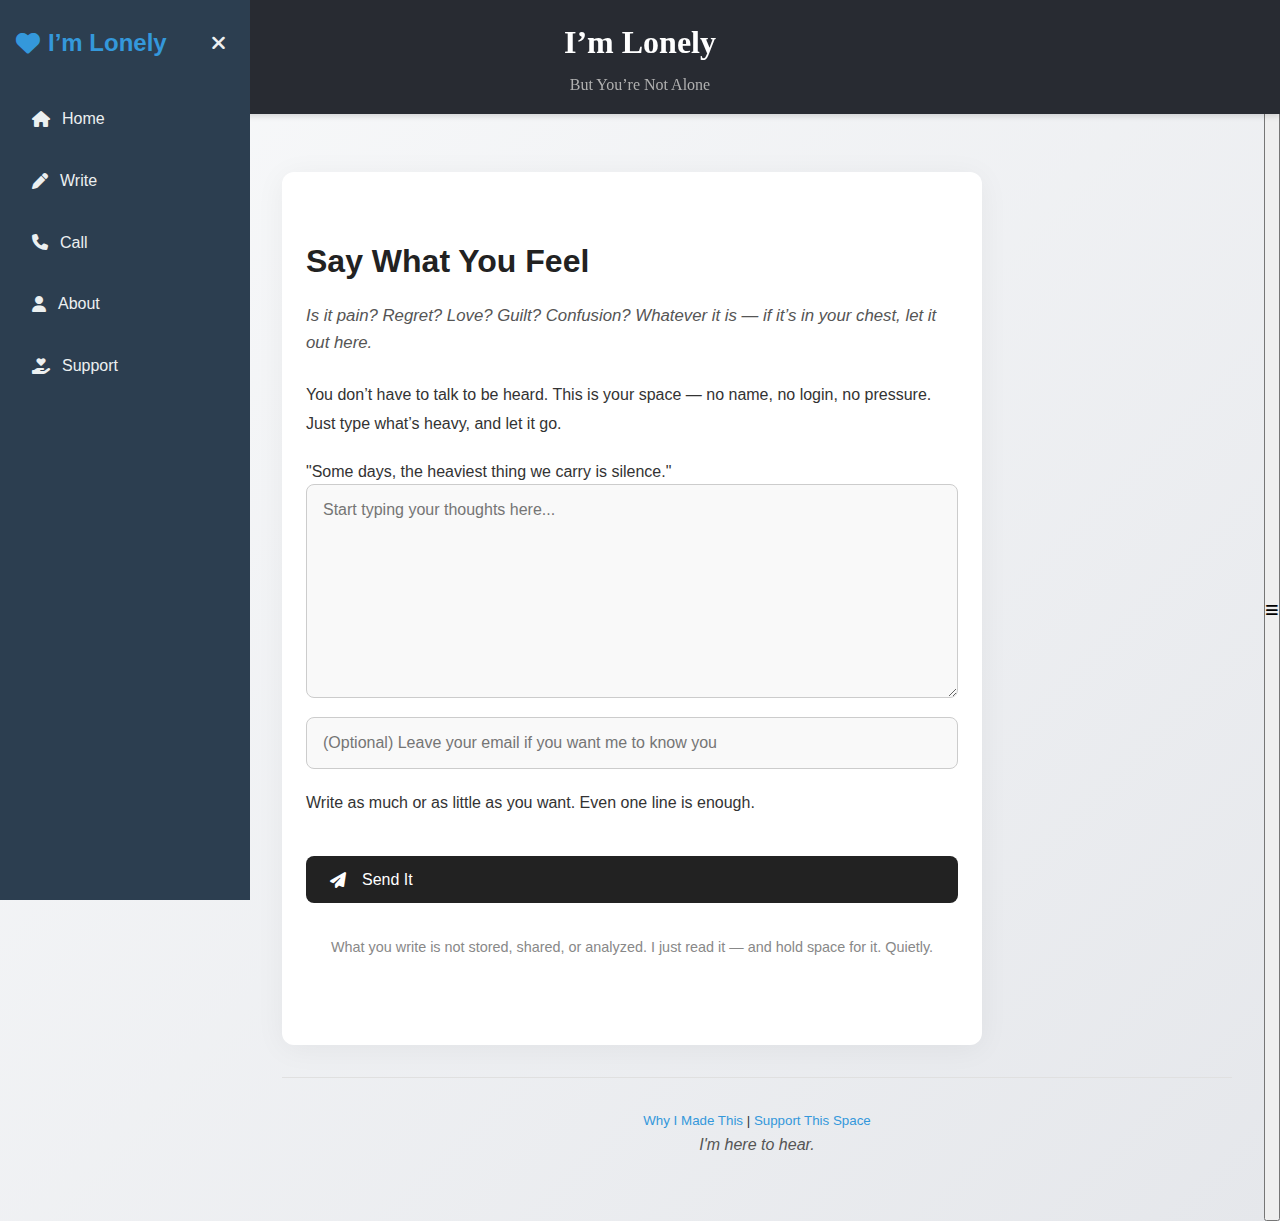
<file: html/write.html>
<!DOCTYPE html>
<html lang="en">

<head>
    <meta charset="UTF-8" />
    <meta name="viewport" content="width=device-width, initial-scale=1.0" />
    <title>Write What You Feel — I’m Lonely</title>
    <meta name="description"
        content="Say anything, anonymously. I’ll read it without judgment. Just you and your feelings — safely shared." />
    <link rel="stylesheet" href="/assets/css/style.css" />
    <link rel="icon" type="image/png" href="assets/img/logo.svg" />
    <link rel="stylesheet" href="https://cdnjs.cloudflare.com/ajax/libs/font-awesome/6.5.0/css/all.min.css"
        integrity="sha512-..." crossorigin="anonymous" referrerpolicy="no-referrer" />
  <!-- Google tag (gtag.js) -->
  <script async src="https://www.googletagmanager.com/gtag/js?id=G-DM5T7E04CY"></script>
  <script>
    window.dataLayer = window.dataLayer || [];
    function gtag() { dataLayer.push(arguments); }
    gtag('js', new Date());

    gtag('config', 'G-DM5T7E04CY');
  </script>

</head>

<body>
    <!-- Sidebar Navigation -->
    <nav class="sidebar">
        <div class="sidebar-header"> <!-- Added a wrapper for logo and close button -->
            <div class="logo">
                <i class="fas fa-heart"></i>
                <span>I’m Lonely</span>
            </div>
            <button id="sidebar-close-btn" class="sidebar-toggle-btn" aria-label="Close sidebar">
                <i class="fas fa-times"></i>
            </button>
        </div>
        <ul>
            <li><a href="/index.html"><i class="fas fa-home"></i> Home</a></li>
            <li><a href="write.html"><i class="fas fa-pen"></i> Write</a></li>
            <li><a href="call.html"><i class="fas fa-phone"></i> Call</a></li>
            <li><a href="about.html"><i class="fas fa-user"></i> About</a></li>
            <li><a href="support.html"><i class="fas fa-hand-holding-heart"></i> Support</a></li>
        </ul>
    </nav>

    <!-- Page Content -->
    <div class="page-content">
        <div class="fixed-header"><header class="hero">
            <h1>I’m Lonely</h1>
            <p class="tagline">But You’re Not Alone</p>
        </header></div>

        <main>
            <section class="write-section">
                <h2>Say What You Feel</h2>
                <p class="soft-prompt">
                    Is it pain? Regret? Love? Guilt? Confusion?
                    Whatever it is — if it’s in your chest, let it out here.
                </p>

                <p class="intro-text">
                    You don’t have to talk to be heard.
                    This is your space — no name, no login, no pressure.
                    Just type what’s heavy, and let it go.
                </p>
<blockquote class="calm-quote">"Some days, the heaviest thing we carry is silence."</blockquote>

                <form action="https://formspree.io/f/meokyzrg" method="POST" class="write-form">
                    <textarea name="message" rows="10" placeholder="Start typing your thoughts here..."
                        required></textarea>

                    <input type="email" name="email"
                        placeholder="(Optional) Leave your email if you want me to know you" />
                    <p class="word-limit-note">Write as much or as little as you want. Even one line is enough.</p>

                    <button type="submit" class="btn"><i class="fas fa-paper-plane"></i> Send It</button>
                    <input type="hidden" name="_redirect" value="http://localhost:5500/html/thankyou.html" />

                </form>

                <p class="privacy-note">
                    What you write is not stored, shared, or analyzed.
                    I just read it — and hold space for it. Quietly.
                </p>
            </section>
        </main>

        <footer>
            <small>
                <nav>
                    <a href="/html/about.html">Why I Made This</a> |
                    <a href="/html/support.html">Support This Space</a>
                </nav>
            </small>

            <p class="footer-tagline">I'm here to hear.</p>
        </footer>
    </div>

    <script src="/assets/js/script.js"></script>
</body>

</html>
</file>
<file: assets/css/style.css>
/* Reset and Base Styles */
* {
    margin: 0;
    padding: 0;
    box-sizing: border-box;
}

body {
    font-family: 'Inter', -apple-system, BlinkMacSystemFont, 'Segoe UI', Roboto, sans-serif;
    line-height: 1.6;
    color: #333;
    background: linear-gradient(135deg, #f9fafb 0%, #e5e7eb 100%);
    display: flex;
    min-height: 100vh;
    position: relative;
    /* For positioning open/close buttons */
    overflow-x: hidden;
    /* Prevent horizontal scrollbar during animation */
}

/* Sidebar Navigation */
.sidebar {
    width: 250px;
    background: #2c3e50;
    color: #ecf0f1;
    padding: 1rem;
    position: fixed;
    top: 0;
    left: 0;
    height: 100%;
    overflow-y: auto;
    z-index: 1000;
    transform: translateX(0);
    /* Open by default on desktop */
    transition: transform 0.35s cubic-bezier(0.68, -0.55, 0.27, 1.55);
}

.sidebar-header {
    display: flex;
    justify-content: space-between;
    align-items: center;
    margin-bottom: 1.5rem;
    padding: 0.5rem 0;
}

.sidebar .logo {
    display: flex;
    align-items: center;
    gap: 0.5rem;
    font-size: 1.5rem;
    font-weight: 700;
    color: #3498db;
}

.sidebar ul {
    list-style: none;
}

.sidebar ul li {
    margin: 0.75rem 0;
}

.sidebar ul li a {
    color: #ecf0f1;
    text-decoration: none;
    display: flex;
    align-items: center;
    gap: 0.75rem;
    padding: 0.75rem 1rem;
    border-radius: 8px;
    transition: background 0.2s ease, color 0.2s ease, padding-left 0.2s ease;
}

.sidebar ul li a:hover {
    background: #3498db;
    color: #fff;
    padding-left: 1.25rem;
    /* Indent on hover */
}

/* Sidebar Closed State (Desktop) */
body.sidebar-closed .sidebar {
    transform: translateX(-100%);
}

/* Page Content */
.page-content {
    padding: 2rem;
    flex-grow: 1;
    transition: margin-left 0.35s cubic-bezier(0.68, -0.55, 0.27, 1.55);
}

/* Adjust page content margin based on sidebar state (Desktop) */
body:not(.sidebar-closed) .page-content {
    margin-left: 250px;
}

body.sidebar-closed .page-content {
    margin-left: 0;
}

/* --- BUTTON STYLES --- */

/* General style for sidebar action buttons */
.sidebar-toggle-btn {
    /* This class is on the #sidebar-close-btn */
    background: transparent;
    border: none;
    color: #ecf0f1;
    font-size: 1.25rem;
    cursor: pointer;
    padding: 0.5rem;
    border-radius: 6px;
    transition: background-color 0.2s ease, color 0.2s ease;
    display: flex;
    align-items: center;
    justify-content: center;
}

.sidebar-toggle-btn:hover {
    background-color: rgba(236, 240, 241, 0.1);
    color: #fff;
}

/* Open button (dynamically created by JS, we'll ensure it gets #sidebar-open-btn ID) */
#sidebar-open-btn {
    position: fixed;
    top: 2rem;
    left: 1rem;
    z-index: 1001;
    background: #3498db;
    color: #fff;
    border: none;
    padding: 0.7rem 1rem;
    border-radius: 8px;
    font-size: 1.2rem;
    cursor: pointer;
    box-shadow: 0 4px 12px rgba(0, 0, 0, 0.15);
    transition: background 0.2s ease, transform 0.2s ease, opacity 0.3s ease, visibility 0.3s ease;
    opacity: 0;
    /* Hidden by default on desktop if sidebar is open */
    visibility: hidden;
    transform: translateX(-30px);
}

body.sidebar-closed #sidebar-open-btn {
    /* Show on desktop when sidebar is closed */
    opacity: 1;
    visibility: visible;
    transform: translateX(0);
}

#sidebar-open-btn:hover {
    background: #2980b9;
    transform: translateX(0) scale(1.05);
}

#sidebar-open-btn i {
    transition: transform 0.2s ease;
}

#sidebar-open-btn:hover i {
    transform: rotate(180deg);
}


.sidebar ul li a::before {
    content: '';
    position: absolute;
    top: 0;
    left: -100%;
    width: 100%;
    height: 100%;
    background: var(--accent-gradient);
    transition: var(--transition);
    z-index: -1;
}

.sidebar ul li a:hover::before {
    left: 0;
}

.sidebar ul li a:hover {
    color: #fff;
    transform: translateX(8px);
    box-shadow: var(--shadow-medium);
}

.fixed-header {
    position: fixed;
    top: 0;
    left: 0;
    width: 100%;
    background: #282b32;
    /* Calm dark */
    z-index: 1;
    padding: 1rem 2rem;
    box-shadow: 0 2px 6px rgba(0, 0, 0, 0.15);
    color: #e4e4e7;
}

.hero {
    margin-top: 1px;
    /* Add space so main content doesn't go under the header */
    text-align: center;
    font-family: 'Playfair Display', serif;
    z-index: -1;
}

.hero h1 {
    font-size: 2rem;
    margin: 0;
    color: #ffffff;
}

.hero .tagline {
    font-size: 1rem;
    color: #b0b0b0;
    margin-top: 0.25rem;
}

/* 
Header
header {
    text-align: center;
    padding: 3rem 0;
    background: linear-gradient(to bottom, rgba(52, 152, 219, 0.1), transparent);
}

header h1 {
    font-size: 3rem;
    font-weight: 700;
    color: #2c3e50;
    margin-bottom: 0.5rem;
}

header .tagline {
    font-size: 1.5rem;
    color: #7f8c8d;
    font-style: italic;
} */

/* Intro Section */
.intro {
    text-align: center;
    margin-top: 140px;
    padding: 2rem;
    top: hero;
    background: #fff;
    border-radius: 12px;
    box-shadow: 0 4px 20px rgba(0, 0, 0, 0.1);
    margin-bottom: 2rem;
}

.intro p {
    font-size: 1.2rem;
    color: #555;
    max-width: 600px;
    margin: 0 auto 1.5rem;
}

.cta-buttons {
    display: flex;
    justify-content: center;
    gap: 1rem;
    margin: 1.5rem 0;
}

.btn {
    display: inline-flex;
    align-items: center;
    gap: 0.5rem;
    padding: 0.75rem 1.5rem;
    background: #3498db;
    color: #fff;
    text-decoration: none;
    border-radius: 8px;
    font-weight: 500;
    transition: background 0.3s ease, transform 0.2s ease;
}

.btn:hover {
    background: #2980b9;
    transform: translateY(-2px);
}

.note {
    font-size: 0.9rem;
    color: #7f8c8d;
    max-width: 500px;
    margin: 0 auto;
}

/* Why Section */
.why-section {
    padding: 2rem;
    background: #f1f5f9;
    border-radius: 12px;
    margin-bottom: 2rem;
}

.why-section h2 {
    font-size: 2rem;
    color: #2c3e50;
    margin-bottom: 1rem;
    text-align: center;
}

.why-section p {
    max-width: 700px;
    margin: 0 auto;
    color: #555;
    text-align: center;
}

/* Promise Section */
.promise-section {
    padding: 2rem;
    background: #fff;
    border-radius: 12px;
    box-shadow: 0 4px 20px rgba(0, 0, 0, 0.1);
}

.promise-section h2 {
    font-size: 2rem;
    color: #2c3e50;
    margin-bottom: 1.5rem;
    text-align: center;
}

.promises {
    list-style: none;
    max-width: 600px;
    margin: 0 auto;
}

.promises li {
    display: flex;
    align-items: center;
    gap: 1rem;
    margin: 1rem 0;
    font-size: 1.1rem;
    color: #333;
}

.promises li i {
    color: #3498db;
}

/* Footer */
footer {
    text-align: center;
    padding: 2rem 0;
    margin-top: 2rem;
    border-top: 1px solid #e0e0e0;
}

footer p {
    color: #7f8c8d;
}

footer a {
    color: #3498db;
    text-decoration: none;
}

footer a:hover {
    text-decoration: underline;
}

.footer-tagline {
    font-style: italic;
    color: #555;
}


/* Responsive Design - 통합된 규칙 */
@media (max-width: 768px) {

    /* Sidebar behavior for mobile: uses .active class */
    .sidebar {
        transform: translateX(-100%);
        /* Hidden by default on mobile */
        /* position, top, left, z-index, height, width, box-shadow are fine from previous mobile styles */
        box-shadow: 2px 0 16px rgba(0, 0, 0, 0.08);
    }

    .sidebar.active {
        /* JS will toggle this class on mobile */
        transform: translateX(0);
    }

    /* Page content adjustments for mobile */
    .page-content {
        margin-left: 0 !important;
        /* Important to override desktop margin logic */
        padding: 1rem;
        /* Original mobile padding */
        transition: filter 0.3s ease;
        /* For the blur effect */
    }

    header h1 {
        font-size: 2rem;
    }

    header .tagline {
        font-size: 1.2rem;
    }

    .cta-buttons {
        flex-direction: column;
    }

    .btn {
        width: 100%;
        text-align: center;
    }


    .page-content.full {
        /* From existing JS for mobile overlay when sidebar is active */
        filter: blur(3px);
        /* pointer-events: none; */
        /* Consider adding this if needed */
    }

    .page-content.full::before {
        content: '';
        position: fixed;
        inset: 0;
        background: rgba(0, 0, 0, 0.3);
        z-index: 999;
    }

    /* Open/Close Toggle Button for Mobile (the one JS creates, now #sidebar-open-btn) */
    #sidebar-open-btn {
        display: flex;
        /* Ensure it's visible and flex for icon centering */
        align-items: center;
        justify-content: center;
        position: fixed;
        top: 1rem;
        left: 1rem;
        z-index: 2001;
        /* High z-index for mobile */
        background: #3498db;
        color: #fff;
        border: none;
        padding: 0.7rem 1.2rem;
        /* Original mobile padding */
        border-radius: 8px;
        font-size: 1.5rem;
        /* Original mobile font size */
        cursor: pointer;
        box-shadow: 0 2px 8px rgba(52, 152, 219, 0.08);
        transition: background 0.2s, opacity 0.3s, transform 0.3s;
        opacity: 1;
        /* Always visible on mobile */
        visibility: visible;
        transform: translateX(0);
        /* No entry animation on mobile */
    }

    #sidebar-open-btn:hover {
        /* Reset desktop hover transform */
        transform: scale(1.05);
    }

    #sidebar-open-btn:hover i {
        /* Reset desktop icon rotate */
        transform: rotate(0deg);
    }

    #sidebar-open-btn.mobile-close-icon {
        /* need to hide this button permnetly */
        display: none;
    }


    /* The internal #sidebar-close-btn will now be visible on mobile if its parent .sidebar is visible. */
    /* display: none; <-- This rule removed to make it visible on mobile */
}

@media (max-width: 480px) {

    .intro p,
    .why-section p,
    .promises li {
        font-size: 1rem;
    }

    .promise-section,
    .why-section,
    .intro {
        padding: 1.5rem;
    }
}

/* Styles for DESKTOP mode regarding #sidebar-open-btn visibility */
/* Needs to be outside max-width:768px media query or use min-width */
@media (min-width: 769px) {
    body:not(.sidebar-closed) #sidebar-open-btn {
        /* If sidebar is open on desktop, hide open button */
        opacity: 0;
        visibility: hidden;
        transform: translateX(-30px);
    }

    #sidebar-close-btn {
        /* Ensure internal close button is visible on desktop */
        display: flex;
    }
}

/* ========== Write Page Styling ========== */

.write-section {
    max-width: 700px;
    /* margin: 0 auto; */
    margin-top: 140px;
    padding: 4rem 1.5rem;
    background-color: #ffffff;
    border-radius: 12px;
    box-shadow: 0 4px 30px rgba(0, 0, 0, 0.05);
}

.write-section h1,
.write-section h2 {
    font-size: 2rem;
    color: #222;
    margin-bottom: 1rem;
    font-weight: 600;
}

.soft-prompt {
    font-size: 1.05rem;
    color: #555;
    margin-bottom: 1.5rem;
    font-style: italic;
    line-height: 1.6;
}

.intro-text,
.privacy-note,
.word-limit-note {
    font-size: 1rem;
    color: #333;
    margin-bottom: 1.25rem;
    line-height: 1.8;
}

.write-form {
    display: flex;
    flex-direction: column;
    gap: 1.2rem;
    margin-bottom: 2rem;
}

.write-form textarea,
.write-form input[type="email"] {
    padding: 1rem;
    border: 1px solid #ccc;
    border-radius: 8px;
    font-size: 1rem;
    resize: vertical;
    font-family: inherit;
    background-color: #f9f9f9;
    transition: border 0.3s ease;
}

.write-form textarea:focus,
.write-form input[type="email"]:focus {
    border-color: #555;
    outline: none;
    background-color: #fff;
}

.btn {
    background-color: #222;
    color: #fff;
    border: none;
    padding: 0.9rem 1.5rem;
    border-radius: 8px;
    font-size: 1rem;
    cursor: pointer;
    transition: background 0.3s ease;
}

.btn i {
    margin-right: 0.5rem;
}

.btn:hover {
    background-color: #444;
}

/* ========== Call Request Section ========== */
.call-request {
    max-width: 600px;
    margin: 0 auto;
    margin-top: 140px;
    padding: 3rem 2rem;
    background: #f9f9f9;
    border-radius: 12px;
    box-shadow: 0 8px 20px rgba(0, 0, 0, 0.05);
    font-family: 'Inter', sans-serif;
}

.call-request h2 {
    font-size: 2rem;
    margin-bottom: 1rem;
    color: #222;
}

.call-request .soft-prompt {
    font-style: italic;
    color: #666;
    margin-bottom: 1rem;
}

.call-request .intro-text {
    margin-bottom: 2rem;
    line-height: 1.7;
    color: #444;
}

.call-form {
    display: flex;
    flex-direction: column;
    gap: 1rem;
}

.call-form input,
.call-form textarea,
.call-form select {
    padding: 0.9rem 1rem;
    font-size: 1rem;
    border: 1px solid #ccc;
    border-radius: 8px;
    background: white;
    color: #333;
    font-family: inherit;
    transition: border 0.3s ease;
}

.call-form input:focus,
.call-form textarea:focus,
.call-form select:focus {
    border-color: #444;
    outline: none;
}

.call-form select {
    background: #fff;
    color: #555;
}

.call-form .btn {
    background-color: #222;
    color: white;
    padding: 0.9rem;
    border: none;
    border-radius: 8px;
    font-weight: bold;
    cursor: pointer;
    transition: background 0.3s ease;
}

.call-form .btn:hover {
    background-color: #111;
}

.privacy-note {
    margin-top: 1.5rem;
    font-size: 0.9rem;
    color: #888;
    text-align: center;
}

.about-section {
    max-width: 720px;
    margin-top: 140px;
    /* margin: 0 auto; */
    padding: 3rem 2rem;
    background: #fefefe;
    border-radius: 12px;
    box-shadow: 0 6px 20px rgba(0, 0, 0, 0.04);
    font-family: 'Inter', sans-serif;
}

.about-section h2 {
    font-size: 2rem;
    margin-bottom: 1rem;
    color: #222;
}

.about-text {
    line-height: 1.7;
    margin-bottom: 1.5rem;
    color: #444;
}

.about-quote {
    font-style: italic;
    text-align: center;
    color: #666;
    margin: 2rem 0;
    border-left: 4px solid #ccc;
    padding-left: 1rem;
}

.thankyou-section {
    max-width: 640px;
    margin: 0 auto;
    padding: 3rem 2rem;
    background: #f7f7f7;
    border-radius: 12px;
    box-shadow: 0 4px 16px rgba(0, 0, 0, 0.03);
    text-align: center;
    font-family: 'Inter', sans-serif;
}

.thankyou-section h2 {
    font-size: 2rem;
    color: #222;
    margin-bottom: 1.5rem;
}

.thankyou-text {
    line-height: 1.8;
    color: #444;
    margin-bottom: 1.5rem;
}

.btn-wrap {
    margin-top: 2rem;
}

.btn-wrap .btn {
    padding: 0.8rem 1.5rem;
    font-weight: bold;
}

.support-section {
    max-width: 620px;
    /* margin: 0 auto; */
    margin-top: 140px;
    padding: 3rem 2rem;
    background: #fefefe;
    border-radius: 12px;
    box-shadow: 0 6px 24px rgba(0, 0, 0, 0.04);
    text-align: center;
    font-family: 'Inter', sans-serif;
}

.support-section h2 {
    font-size: 2rem;
    color: #222;
    margin-bottom: 1rem;
}

.support-intro {
    line-height: 1.7;
    color: #444;
    margin-bottom: 1.2rem;
}

.upi-block {
    margin: 2rem 0;
}

.upi-qr {
    width: 180px;
    border-radius: 10px;
    margin-bottom: 0.8rem;
}

.upi-id {
    font-weight: bold;
    font-size: 1rem;
    color: #333;
    margin-bottom: 0.5rem;
}

#qr-container {
    /* More specific transition for better performance */
    transition: opacity 0.3s ease, max-height 0.3s ease-in-out;
    opacity: 0;
    max-height: 0;
    overflow: hidden;
    /* Center the contents of the QR container for better alignment */
    display: flex;
    flex-direction: column;
    align-items: center;
    gap: 0.5rem; /* Add some space between items */
}

#qr-container.show {
    opacity: 1;
    /* A large enough value to ensure the content is not clipped */
    max-height: 500px;
}

.copy-btn {
    margin-top: 0.5rem;
}

.note {
    font-size: 0.9rem;
    color: #777;
    margin: 2rem 0;
}

.alt-support ul {
    list-style: disc inside;
    color: #555;
    margin: 1rem auto;
    text-align: left;
    max-width: 400px;
}

.mobile-note {
    font-size: 0.9rem;
    color: #555;
    margin: 1rem 0 0.5rem;
}

.upi-pay-btn {
    background-color: #1976d2;
    color: white;
    font-weight: bold;
    border-radius: 8px;
    display: inline-block;
    margin-top: 0.5rem;
}

.upi-pay-btn:hover {
    background-color: #0f5db1;
}

.logo {
    display: flex;
    align-items: center;
    gap: 8px;
    color: #ffffff;
}

.logo-img {
    height: 24px;
    width: 24px;
    object-fit: contain;
}
</file>
